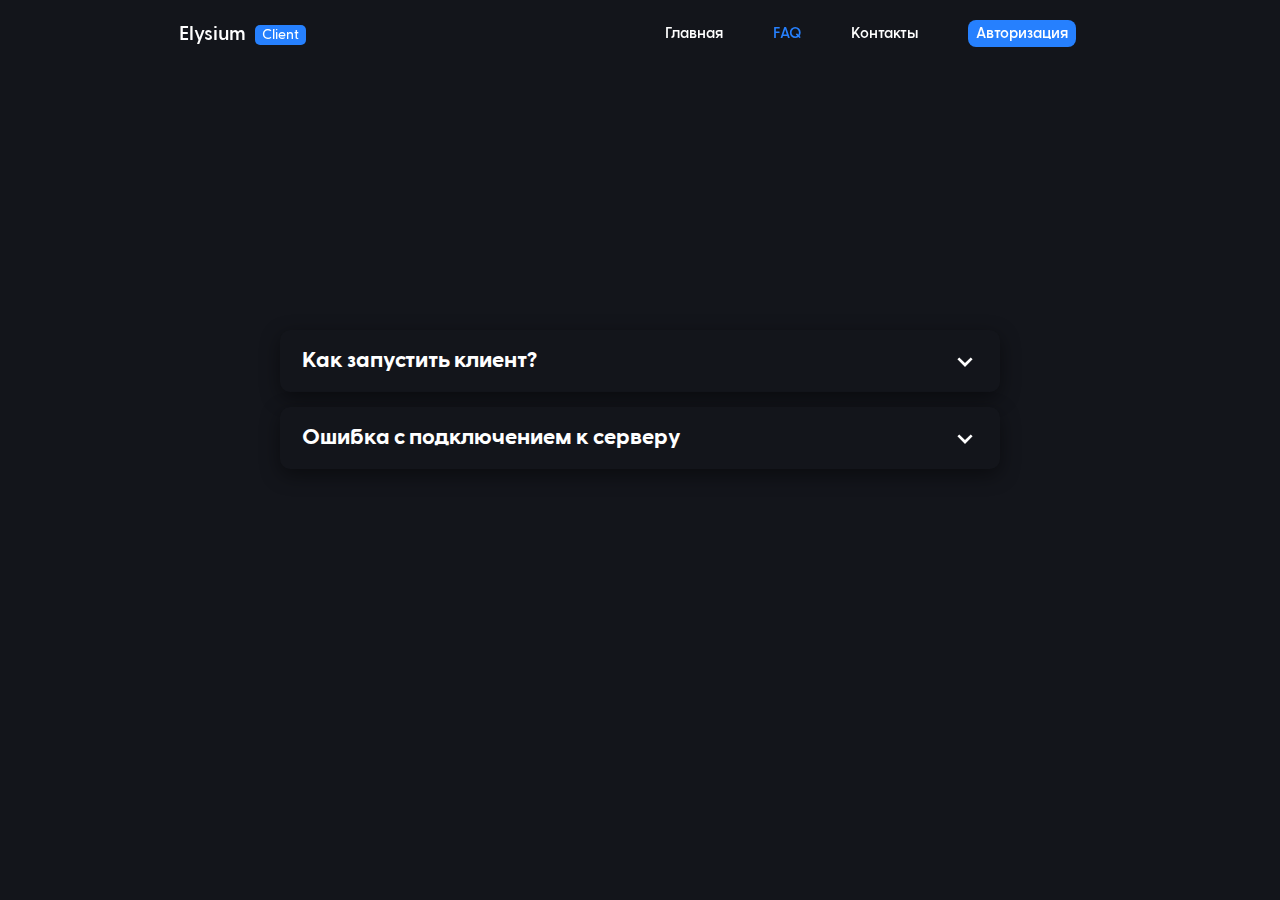
<file: faq.html>
﻿<!DOCTYPE html>
<html lang="en">
<head>
    <meta charset="UTF-8">
    <meta name="viewport" content="width=device-width, initial-scale=1.0">
    <title>FAQ - Elysium Client</title>
    <link rel="shortcut icon" href="img/rocklogo.png">
    <link href='boxicons%402.1.4/css/boxicons.min.css' rel='stylesheet'>
    <link rel="stylesheet" href="css2?family=Material+Symbols+Outlined:opsz,wght,FILL,GRAD@24,400,1,0">
    <link rel="stylesheet" href="css/faq-1.css?1703621005">
</head>
<body>

    <div class="preloader">
        <div class="preloader__row">
          <div class="preloader__item"></div>
          <div class="preloader__item"></div>
        </div>
      </div>

    <header class="">
        <a class="logo" href="index.php.html">Elysium <span>Client</span></a>
        <ul class="navlist">
            <li><a href="index.php.html">Главная</a></li>
            <li><a style="color: var(--main-color);" href="faq.html">FAQ</a></li>
            <li><a href="https://discord.gg/Jp48Rv8VJC">Контакты</a></li>
            <li><a class="login" href="">Авторизация</a></li>
        </ul>
    </header>

    <!-- Секция #1 - Faq Основное -->
    <section id="main">
        <div class="page-text">
            <h1 class="main-text anim">Часто задаваемые вопросы</h1>
            <p class="desc-text anim">Здесь вы сможете найти ответы на часто задаваемые вопросы <br> для лучшего понятия работы сервиса</p>
        </div>
    <div id="faq-u">
        <div class="faq">
            <div class="question">
                <h2 class="qatitle">Как запустить клиент?</h2>
                <svg xmlns="http://www.w3.org/2000/svg" width="32" height="32" viewbox="0 0 24 24" style="fill: rgb(255, 255, 255);"><path d="M16.293 9.293 12 13.586 7.707 9.293l-1.414 1.414L12 16.414l5.707-5.707z"></path></svg>
            </div>
            <div class="answer">
                <p>Для того, что бы запустить софт необходимо иметь ключ, который вам выдадут после покупки софта.
                    <br>Сначала - вам нужно скачать лоадер, после этого, открыть его. В открывшемся окне у вас будет поле ввода ключа. Вам нужно ввести выданный ключ в это поле.
                    <br>Далее, если ключ валидный, у вас появится поле с выделением оперативной памяти. Выделяйте 50% от общего ее количества! Далее - нажимаете кнопку Start и ждете.
                </p>
            </div>
        </div>
        <div class="faq">
            <div class="question">
                <h2 class="qatitle">Ошибка с подключением к серверу</h2>
                <svg xmlns="http://www.w3.org/2000/svg" width="32" height="32" viewbox="0 0 24 24" style="fill: rgb(255, 255, 255);"><path d="M16.293 9.293 12 13.586 7.707 9.293l-1.414 1.414L12 16.414l5.707-5.707z"></path></svg>
            </div>
            <div class="answer">
                <p>Если у вас возникла данная ошибка, вам необходимо включить впн, если он выключен или выключить, если включен. <br> <span style="color: red;">Сейчас версия клиента 1.12.2 не работает и вы никак не сможете ее запустить.</span></p>
            </div>
        </div>
            </div>
        </div>
        <div class="faq">
            <div class="question">
    </div>
    </section>

    <!-- Секция #5 - Футер (тех поддержка)-->
    <footer> </footer>

    <script>

        // Loading page
        window.onload = function () {
          document.body.classList.add('loaded_hiding');
          window.setTimeout(function () {
            document.body.classList.add('loaded');
            document.body.classList.remove('loaded_hiding');
          }, 500);
        }

        //Sticky header 
        document.addEventListener("DOMContentLoaded", function() {
            const header = document.querySelector("header");
            window.addEventListener("scroll", function() { 
                header.classList.toggle("sticky", window.scrollY > 20);
            });
        });

        // FAQs

        const faqs = document.querySelectorAll(".faq");

        faqs.forEach((faq) => {
            faq.addEventListener("click", () => {
                faq.classList.toggle("active");
            });
        });
    </script>
</body>
</html>
</file>
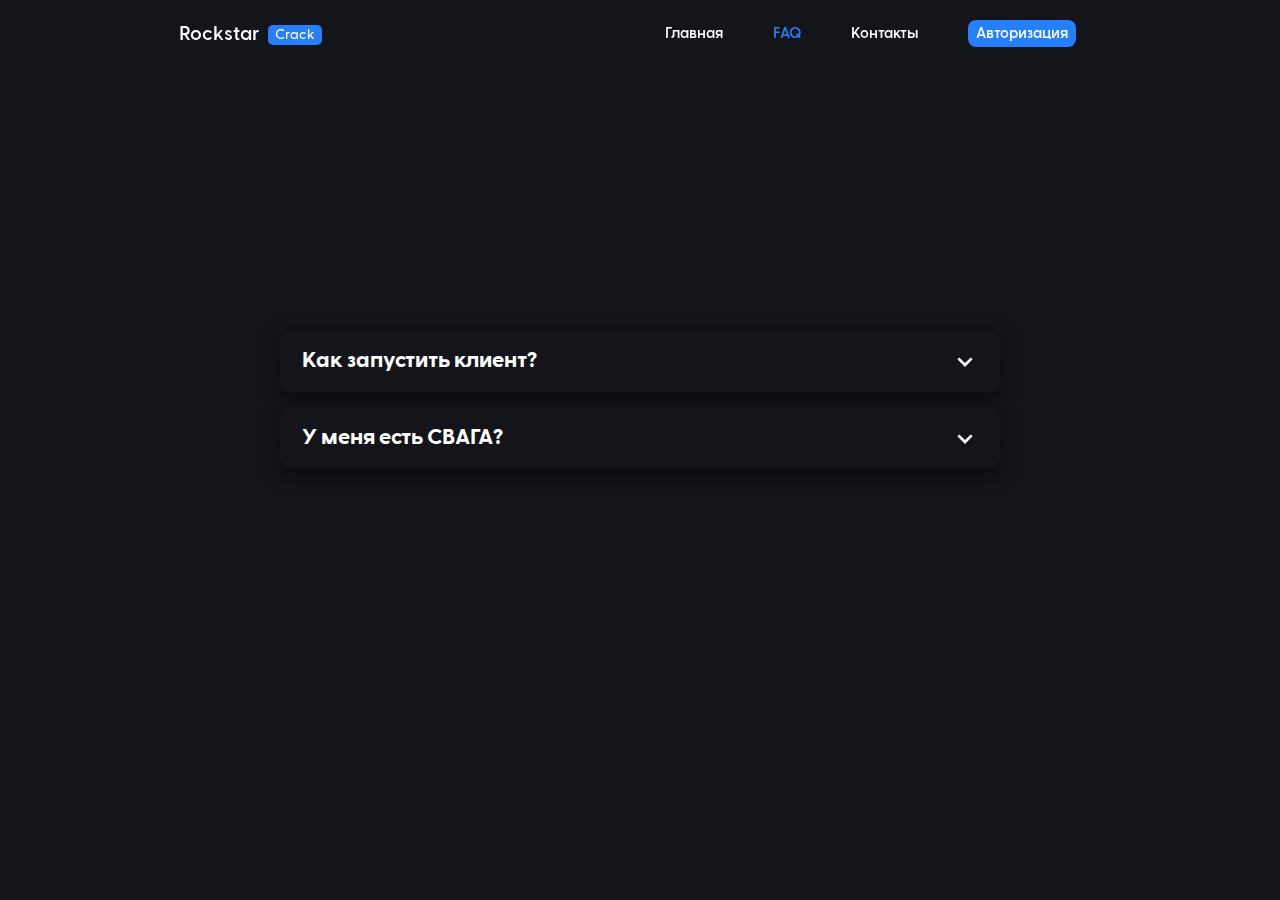
<file: faq.php.html>
﻿<!DOCTYPE html>
<html lang="en">
<head>
    <meta charset="UTF-8">
    <meta name="viewport" content="width=device-width, initial-scale=1.0">
    <title>FAQ - Rockstar Crack</title>
    <link rel="shortcut icon" href="img/rocklogo.png">
    <link href='boxicons%402.1.4/css/boxicons.min.css' rel='stylesheet'>
    <link rel="stylesheet" href="css2?family=Material+Symbols+Outlined:opsz,wght,FILL,GRAD@24,400,1,0">
    <link rel="stylesheet" href="css/faq-1.css?1703621005">
</head>
<body>

    <div class="preloader">
        <div class="preloader__row">
          <div class="preloader__item"></div>
          <div class="preloader__item"></div>
        </div>
      </div>

    <header class="">
        <a class="logo" href="index.php.html">Rockstar <span>Crack</span></a>
        <ul class="navlist">
            <li><a href="index.php.html">Главная</a></li>
            <li><a style="color: var(--main-color);" href="faq.html">FAQ</a></li>
            <li><a href="https://discord.gg/Jp48Rv8VJC">Контакты</a></li>
            <li><a class="login" href="">Авторизация</a></li>
        </ul>
    </header>

    <!-- Секция #1 - Faq Основное -->
    <section id="main">
        <div class="page-text">
            <h1 class="main-text anim">Часто задаваемые вопросы</h1>
            <p class="desc-text anim">Здесь вы сможете найти ответы на часто задаваемые вопросы <br> для лучшего понятия работы сервиса</p>
        </div>
    <div id="faq-u">
        <div class="faq">
            <div class="question">
                <h2 class="qatitle">Как запустить клиент?</h2>
                <svg xmlns="http://www.w3.org/2000/svg" width="32" height="32" viewbox="0 0 24 24" style="fill: rgb(255, 255, 255);"><path d="M16.293 9.293 12 13.586 7.707 9.293l-1.414 1.414L12 16.414l5.707-5.707z"></path></svg>
            </div>
            <div class="answer">
                    <p>Сначала - вам нужно скачать лоадер, после этого, открыть его, у вас появится поле с выделением оперативной памяти. Выделяйте 50% от общего ее количества! Далее - нажимаете кнопку Start и ждете.
                </p>
            </div>
        </div>
        <div class="faq">
            <div class="question">
                <h2 class="qatitle">У меня есть СВАГА?</h2>
                <svg xmlns="http://www.w3.org/2000/svg" width="32" height="32" viewbox="0 0 24 24" style="fill: rgb(255, 255, 255);"><path d="M16.293 9.293 12 13.586 7.707 9.293l-1.414 1.414L12 16.414l5.707-5.707z"></path></svg>
            </div>
            <div class="answer">
                <p>100/100</span></p>
            </div>
        </div>
            </div>
        </div>
        <div class="faq">
            <div class="question">
    </div>
    </section>

    <!-- Секция #5 - Футер (тех поддержка)-->
    <footer> </footer>

    <script>

        // Loading page
        window.onload = function () {
          document.body.classList.add('loaded_hiding');
          window.setTimeout(function () {
            document.body.classList.add('loaded');
            document.body.classList.remove('loaded_hiding');
          }, 500);
        }

        //Sticky header 
        document.addEventListener("DOMContentLoaded", function() {
            const header = document.querySelector("header");
            window.addEventListener("scroll", function() { 
                header.classList.toggle("sticky", window.scrollY > 20);
            });
        });

        // FAQs

        const faqs = document.querySelectorAll(".faq");

        faqs.forEach((faq) => {
            faq.addEventListener("click", () => {
                faq.classList.toggle("active");
            });
        });
    </script>
</body>
</html>
</file>
<file: css/faq-1.css>
﻿/*@import url('https://fonts.googleapis.com/css2?family=Inter:wght@300;400;500;600;700;800&display=swap');*/

@font-face {
    font-family: dbold;
    src: local('Greycliff CF Demi Bold'), local('Greycliff-CF-Demi-Bold'),
        url('../other/demibold/GreycliffCF-DemiBold.woff2') format('woff2'),
        url('../other/demibold/GreycliffCF-DemiBold.woff') format('woff'),
        url('../other/demibold/GreycliffCF-DemiBold.ttf') format('truetype');
    font-weight: 700;
    font-style: normal;
}

@font-face {
    font-family: bold;
    src: local('Greycliff CF Bold'), local('Greycliff-CF-Bold'),
        url('../other/bold/GreycliffCF-Bold.woff2') format('woff2'),
        url('../other/bold/GreycliffCF-Bold.woff') format('woff'),
        url('../other/bold/GreycliffCF-Bold.ttf') format('truetype');
    font-weight: 600;
    font-style: normal;
}

@font-face {
    font-family: medium;
    src: local('Greycliff CF Medium'), local('Greycliff-CF-Medium'),
        url('../other/medium/GreycliffCF-Medium.woff2') format('woff2'),
        url('../other/medium/GreycliffCF-Medium.woff') format('woff'),
        url('../other/medium/GreycliffCF-Medium.ttf') format('truetype');
    font-weight: 500;
    font-style: normal;
}
@font-face {
    font-family: regular;
    src: local('Greycliff CF Regular'), local('Greycliff-CF-Regular'),
        url('../other/regular/GreycliffCF-Regular.woff2') format('woff2'),
        url('../other/regular/GreycliffCF-Regular.woff') format('woff'),
        url('../other/regular/GreycliffCF-Regular.ttf') format('truetype');
    font-weight: 400;
    font-style: normal;
  }

::-webkit-scrollbar {
    width: 7px;
  }
  
::-webkit-scrollbar-track {
background: #100f13;
}

::-webkit-scrollbar-thumb {
background: #383838;
border-radius: 20px;
}


::-webkit-scrollbar-button {
display: none;
}

* {
    margin: 0;
    padding: 0;
    text-decoration: none;
    box-sizing: border-box;
    list-style: none;
    scroll-behavior: smooth;
    font-variant-numeric: lining-nums proportional-nums;
}

body {
    font-family: dbold, sans-serif;
    background: rgb(19, 21, 27);
    transition: all 0.3s ease-in-out;
}


:root {
    --main-color: #2680fe;
    --dark-color: #141414;
    --light-dark-color: #242424;
}

header {
    position: fixed;
    width: 100%;
    top: 0;
    right: 0;
    z-index: 1000;
    display: flex;
    align-items: center;
    justify-content: space-between;
    padding: 22px 14%;
    left: 0;
    transition: 0.3s ease;
}

header.sticky {
    padding: 16px 14%;
    background: #13151bd5;
    box-shadow: 0 0 20px #0000003e;
    border-bottom: 1px solid #2c2f35;
    backdrop-filter: blur(11px);
}

header .navlist {
    display: flex;
}
header a.active {
    color: var(--main-color);   
}
header .logo {
    font-family: dbold;
    color: #fff;
    font-size: 20px;
}

header .logo span {
    font-size: 14px;
    font-family: medium;
    vertical-align: middle;
    padding: 3px 7px 3px 7px;
    border-radius: 5px;
    margin-left: 5px;
    background: var(--main-color);
}

header .navlist a {
    color: #ffffff;
    font-size: 15px;
    font-weight: 500;
    margin: 0 25px;
    transition: all 0.3s ease;
}
header .navlist a:hover {
    color: #cacaca;
}

header .navlist .login {
    border-radius: 8px;
    font-weight: 600;
    font-size: 15px;
    padding: 6px 8px;
    color: #ffffff;
    background: #2680fe;
}

header .navlist .login:hover {
    background: #1263d5;
}

header .navlist .login:hover {
    color: #fff;
}

/* Секция #1 - Главная страница */


#main {
    position: relative;
    width: 100%;
    padding: 160px 14% 20px;
    background-size: cover;
    background-position: center;
    align-items: center;
    justify-content: center;
    color: #fff;
}

#main .page-text {
    text-align: center;
}

#main .page-text h1 {
    font-family: bold;
    color: #ffffff;
    font-size: 58px;
    line-height: 1.02;
    font-weight: 700;
    margin-bottom: 14px;
}


#main .page-text p {
    font-family: regular;
    color: #dcdcdc;
    font-size: 17px;
    line-height: 1.40;
    margin-bottom: 34px;
}

#main .page-text .main-btn {
    font-weight: 600;
    color: #fff;
    padding: 8px 12px;
    background: var(--main-color);
    border-radius: 8px;
    transition: 0.3s ease;
    box-shadow: 0 4px 20px #0000003e;
}

#main .page-text .main-btn:hover {
    background: #1263d5;
}

#main .page-text .faq {
    font-weight: 600;
    color: #fff;
    padding: 8px 12px;
    margin-left: 5px;
    background: none;
}

#main .page-text .main-btn span {
    vertical-align: middle;
}

#main .page-text .anim {
    opacity: 0;
    transform: translateY(30px);
    animation: moveup 0.5s ease-in-out forwards;
}


/* Секция 2 - Вопросы */

#faq-u {
    padding: 0px 14% 0px;
    margin: 0 auto;
    display: flex;
    flex-direction: column;
    align-items: center;
    position: relative;
    color: #fff;
}

#faq-u .faq {
    width: 720px;
    margin-top: 15px;
    box-shadow: 0 6px 20px #00000071;
    padding: 16px 18px;
    border-radius: 10px;
    background: #13151b;
    cursor: pointer;
    transition: 0.3s ease-in-out;
    border: 1px solid transparent;
}

#faq-u .faq:hover {
    border: 1px solid #24292e;
}

#faq-u .question {
    position: relative;
    display: flex;
    align-items: center;
}

#faq-u .question h2 {
    font-family: bold;
    font-size: 22px;
    margin-left: 3px;
}


#faq-u .answer p {
    border-top: 1px solid #24292e;
    font-size: 17px;
    font-family: regular;
    color: #dcdcdc;
    margin-top: 8px;
    padding-top: 8px;
    line-height: 1.4;
}

#faq-u .answer {
    max-height: 0;
    overflow: hidden;
    transition: max-height 0.3s ease;
}

#faq-u .faq.active {
    transform: scale(1.03);
    border: 1px solid #24292e;
}

#faq-u .faq.active .answer {
    max-height: 300px;
    transition: max-height 0.6s ease;
}

#faq-u .faq.active svg {
    transform: rotate(180deg);
}

#faq-u svg {
    position: absolute;
    right: 0px;
    transition: transform 0.3s ease;
}

@media (max-width: 880px) {
    #faq-u .faq {
        width: 560px;
    }
}


@keyframes moveup {
    100% {
        opacity: 1;
        transform: translateY(0px);
    }
}


  
@media (max-width: 1700px) {
    #main .page-text img {
        width: 480px;
    }
}

@media (max-width: 1600px) {
    #showcase .video-text video {
        width: 470px;

    }
}

@media (max-width: 1500px) {
    #main .page-text img {
        display: none;
    }
}

@media (max-width: 660px) {
    #faq-u .faq {
        width: 450px;
    }
    
    #faq-u svg {
        display: none;   
    }
}

@media (max-width: 530px) {
     #faq-u .faq {
        width: 360px;
    }
}
@media (max-width: 880px) {
    #main .page-text h1 {
        font-size: 48px;
        margin-bottom: 24px;
    }
    #main .page-text p {
        font-size: 16px;
    }
    header .navlist {
        display: none;
    }
}

@media (max-width: 720px) {
    #main {
        padding: 160px 8% 120px;
    }

    header {
        padding: 22px 8%;
    }
    header.sticky {
        padding: 16px 8%;
    }

    #whyus .container .wbox {
        margin-bottom: 20px;
    }
    #whyus {
        padding: 0 8% 120px;
    }

}

@media (max-width: 620px) {
    #main .page-text h1 {
        font-size: 42px;
    }
}

@media (max-width: 480px) {
    #main .page-text p {
        font-size: 14px;
    }
}




.gradient {
    width: 100%;
    height: 100%;
    top: 0;
    left: 0;
    position: absolute;
    background: linear-gradient(to bottom, rgba(16, 19, 21, 0.6), rgba(16, 19, 21, 0.6));
}

.transition {
    position: absolute;
    top: 0;
    left: 0;
    width: 100%;
    height: 100%;
    background-image: linear-gradient(to bottom, rgba(0, 0, 0, 0.0) 45%, #13151b);
}

.bg-img {
    position: absolute;
    width: 100%;
    height: 100%;
    background-image: url('../img/overlay_4.png');
    background-size: cover;
    background-position: center;
    background-repeat: no-repeat;
}

.preloader {
    position: fixed;
    left: 0;
    top: 0;
    right: 0;
    bottom: 0;
    background: #13151b55;
    backdrop-filter: blur(18px);
    background-size: cover;
    background-position: center;
    z-index: 1001;
}


 
.preloader__row {
    position: relative;
    accent-color: #fff;
    top: 50%;
    left: 50%;
    width: 70px;
    height: 70px;
    margin-top: -35px;
    margin-left: -35px;
    text-align: center;
    animation: preloader-rotate 2s infinite ease-in-out;
}
 
.preloader__item {
    position: absolute;
    display: inline-block;
    top: 0;
    background-color: var(--main-color);
    border-radius: 100%;
    width: 35px;
    height: 35px;
    animation: preloader-bounce 2s infinite ease-in-out;
}
 
.preloader__item:last-child {
    top: auto;
    bottom: 0;
    animation-delay: -1s;
}
 
@keyframes preloader-rotate {
    100% {
        transform: rotate(360deg);
    }
}
 
@keyframes preloader-bounce {
    0%,
    100% {
        transform: scale(0);
    }
 
    50% {
        transform: scale(1);
    }
}
 
.loaded_hiding .preloader {
    transition: 0.5s opacity;
    opacity: 0;
}
 
.loaded .preloader {
    display: none;
}
</file>
